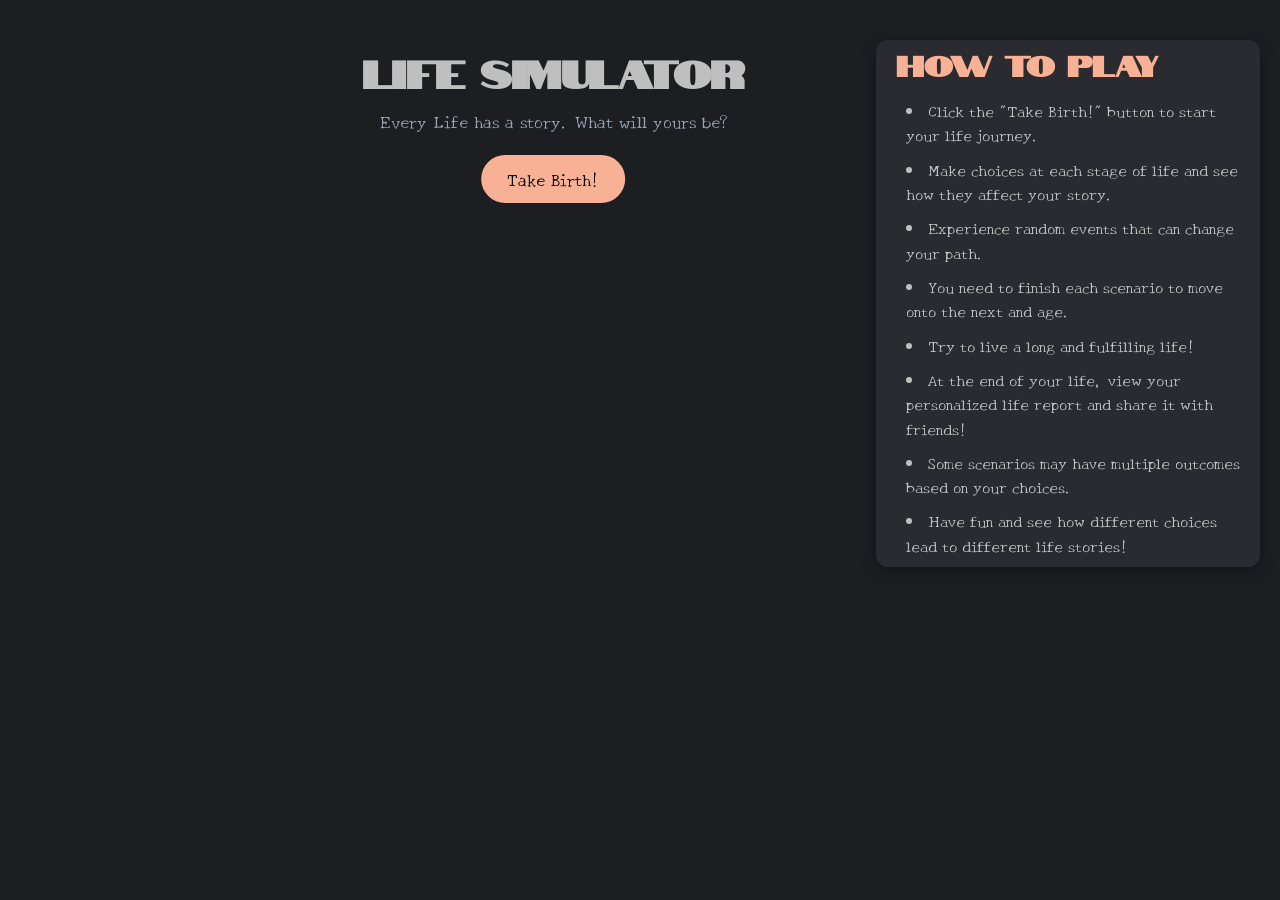
<file: index.html>
<!DOCTYPE html>
<html lang="en">
<head>
    <meta charset="UTF-8">
    <meta name="viewport" content="width=device-width, initial-scale=1.0">
    <title>Life Simulator</title>
    <link rel="stylesheet" href="style.css">

    <link href='https://fonts.googleapis.com/css?family=New Tegomin' rel='stylesheet'>
    <link href='https://fonts.googleapis.com/css?family=Notable' rel='stylesheet'>

    <link rel="icon" type="image/x-icon" href="https://static.thenounproject.com/png/4158718-200.png">
</head>
<body>
    <div id="game-screen" class="screen">
        <h1>Life Simulator</h1>
        <p>Every Life has a story. What will yours be?</p>

        <button class="birth-button" id="main-action-btn">Take Birth!</button>
        <div id="life-log"></div>
    </div>

    <div class="instructions">
        <h2>How to Play</h2>
        <ol>
            <li>Click the "Take Birth!" button to start your life journey.</li>
            <li>Make choices at each stage of life and see how they affect your story.</li>
            <li>Experience random events that can change your path.</li>
            <li>You need to finish each scenario to move onto the next and age.</li>
            <li>Try to live a long and fulfilling life!</li>
            <li>At the end of your life, view your personalized life report and share it with friends!</li>
            <li>Some scenarios may have multiple outcomes based on your choices.</li>
            <li>Have fun and see how different choices lead to different life stories!</li>
        </ol>
    </div>

    <script src="script.js"></script>
</body>
</html>
</file>
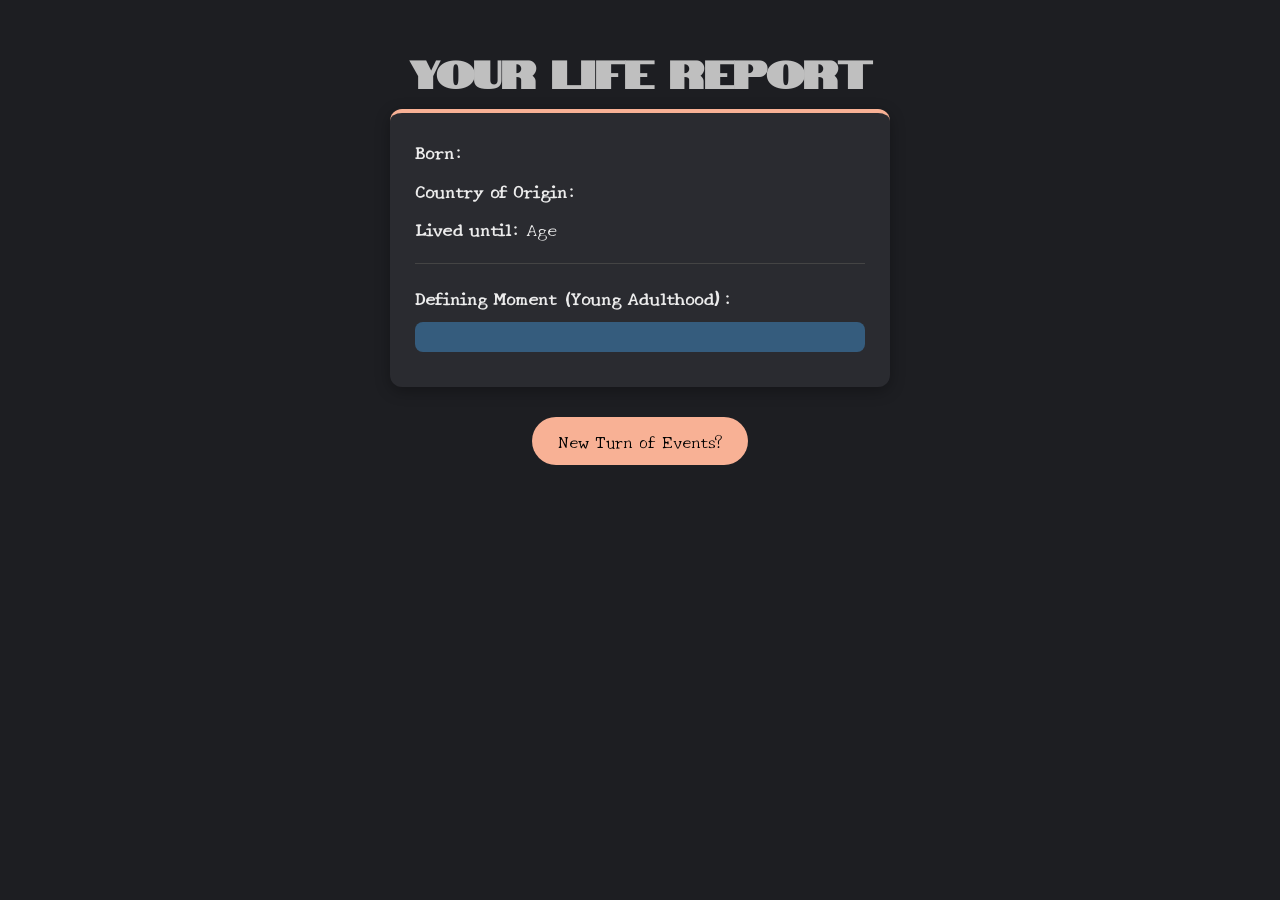
<file: report.html>
<!DOCTYPE html>
<html lang="en">
<head>
    <meta charset="UTF-8">
    <meta name="viewport" content="width=device-width, initial-scale=1.0">
    <title>Life Simulator - Report</title>
    <link rel="stylesheet" href="style.css">

    <link href='https://fonts.googleapis.com/css?family=New Tegomin' rel='stylesheet'>
    <link href='https://fonts.googleapis.com/css?family=Notable' rel='stylesheet'>

    <link rel="icon" type="image/x-icon" href="https://static.thenounproject.com/png/4158718-200.png">
</head>
<body>
    <div id="results-screen" class="screen">
        <h1>Your Life Report</h1>
        <div class="report-card">
            <p><strong>Born:</strong> <span id="res-year"></span></p>
            <p><strong>Country of Origin:</strong> <span id="res-country"></span></p>
            <p><strong>Lived until:</strong> Age <span id="res-age"></span></p>
            <hr>
            <p><strong>Defining Moment (Young Adulthood):</strong></p>
            <p id="res-event" class="highlight-event"></p>
        </div>
        <button class="birth-button" onclick="resetGame()">Play Again</button>
    </div>

    <script>
        window.addEventListener("DOMContentLoaded", () => {
            const country = localStorage.getItem("report_country");
            const age = localStorage.getItem("report_age");
            const year = localStorage.getItem("report_year");
            const event = localStorage.getItem("report_event");
            
            let buttonText=  ["Play Again", "Second Chance?", "Make Worse Decisions?", "Make Better Decisions?", "New Turn of Events?"];
            let button = document.querySelector(".birth-button");
            button.textContent = buttonText[Math.floor(Math.random() * 5)];

            if (country) document.getElementById("res-country").textContent = country;
            if (age) document.getElementById("res-age").textContent = age;
            if (year) document.getElementById("res-year").textContent = year;
            if (event) document.getElementById("res-event").textContent = event;
        });

        function resetGame() {
            localStorage.clear();
            window.location.href = "index.html";
        }
    </script>
</body>
</html>
</file>
<file: style.css>
/*
    maroon: #800000
    gray: #1d1e22
    silver: #bfbfbf
*/

* {
  margin: 0;
  padding: 0;
  box-sizing: border-box;
}

body {
  font-family: 'New Tegomin';
  background: #1d1e22;
  color: #bfbfbf;
  line-height: 1.6;
  padding: 40px 20px;
  display: flex;
  flex-direction: column;
  align-items: center;
}

.instructions{
  width: 30%;
  position: fixed;
  right: 20px;
  top: 40px;
  background: #2a2b30;
  padding-left: 20px;
  border-radius: 12px;
  box-shadow: 0 4px 15px rgba(0,0,0,0.3);
}

.instructions h2 {
  font-family: 'Notable';
  font-size: 1.8rem;
  margin-bottom: 12px;
  color: #f8b195;
}

.instructions ol {
  list-style: inside;
}

.instructions ol li {
  margin-bottom: 10px;
  font-size: 0.95rem;
  margin-left: 10px;
  margin-right:15px;
}

.screen {
  display: flex;
  flex-direction: column;
  align-items: center;
  width: 70%;
  left: 50%;
  transform: translateX(-10%);
}

#results-screen {
  width: 100%;
  left: 0;
  transform: none;
}

h1 {
  font-family: 'Notable';
  font-size: 2.4rem;
  font-weight: 600;
  margin-bottom: 8px;
  letter-spacing: -0.5px;
  animation: fadeSlide 0.3s ease forwards;
}

.screen > p {
  max-width: 600px;
  text-align: center;
  color: #9aa3b2;
  margin-bottom: 20px;
  animation: fadeSlide 0.3s ease forwards;
}

.birth-button {
  margin-bottom: 30px;
  padding: 12px 26px;
  font-size: 1rem;
  border: none;
  border-radius: 999px;
  background: #f8b195;
  color: black;
  cursor: pointer;
  transition: all 0.12s ease;
}

.birth-button:hover {
  background: #f89a75;
  transform: translateY(-2px);
}

.birth-button:active {
  transform: scale(0.96);
}

.birth-button:disabled {
  cursor: not-allowed;
}

button {
  font-family: 'New Tegomin';
}

#life-log {
  width: 70%;
  max-width: 650px;
  display: flex;
  flex-direction: column;
  gap: 10px;
}

#life-log p {
  background: #f8b195;
  padding: 12px 16px;
  border-radius: 10px;
  font-size: 0.95rem;
  opacity: 0;
  transform: translateY(-8px);
  animation: entryIn 0.17s ease forwards;
  color: black;
}

#life-log p[style*="font-weight: bold"] {
  background: transparent;
  padding: 6px 2px;
  font-size: 0.8rem;
  letter-spacing: 1px;
  color: #ececec;
  text-transform: uppercase;
  border-left: 2px solid #bfbfbf;
  padding-left: 10px;
}

#life-log p[style*="italic"] {
  background: #575a5c;
  color: #e4e4e4;
}

#life-log div {
  display: flex;
  gap: 10px;
  flex-wrap: wrap;
  animation: fadeSlide 0.15s ease forwards;
}

#life-log div button {
  flex: 1;
  min-width: 120px;
  padding: 8px 12px;
  border-radius: 8px;
  border: none;
  background: #000f02;
  color: #dfe6ff;
  font-size: 0.85rem;
  cursor: pointer;
  transition: all 0.1s ease;
}

#life-log div button:hover {
  background: #2f3545;
  transform: translateY(-1px);
}

#life-log div button:active {
  transform: scale(0.97);
}

.report-card {
  background: #2a2b30;
  padding: 25px;
  border-radius: 12px;
  margin-bottom: 30px;
  width: 100%;
  max-width: 500px;
  box-shadow: 0 4px 15px rgba(0,0,0,0.3);
  border-top: 4px solid #f8b195;
  animation: fadeSlide 0.5s ease forwards;
}

.report-card p {
  margin-bottom: 10px;
  font-size: 1.1rem;
  color: #ececec;
  text-align: left;
}

.report-card hr {
  border: 0;
  height: 1px;
  background: #444;
  margin: 20px 0;
}

.highlight-event {
  background: #355c7d !important;
  padding: 15px !important;
  border-radius: 8px;
  font-style: italic;
  color: #f8b195 !important;
  text-align: center !important;
  font-weight: bold;
}

@keyframes fadeSlide {
  from {
    opacity: 0;
    transform: translateY(-6px);
  }
  to {
    opacity: 1;
    transform: translateY(0);
  }
}

@keyframes entryIn {
  to {
    opacity: 1;
    transform: translateY(0);
  }
}

@media screen and (max-width: 900px) {
  .instructions {
    position: static;
    width: 100%;
    margin: 30px 0 30px 0;
    transform: none;
  }

  .screen {
    width: 100%;
    left: 0;
    transform: none;
  }
}

@media screen and (max-width: 300px) {
  h1{
    font-size: 1.3rem;
  }
}
</file>
